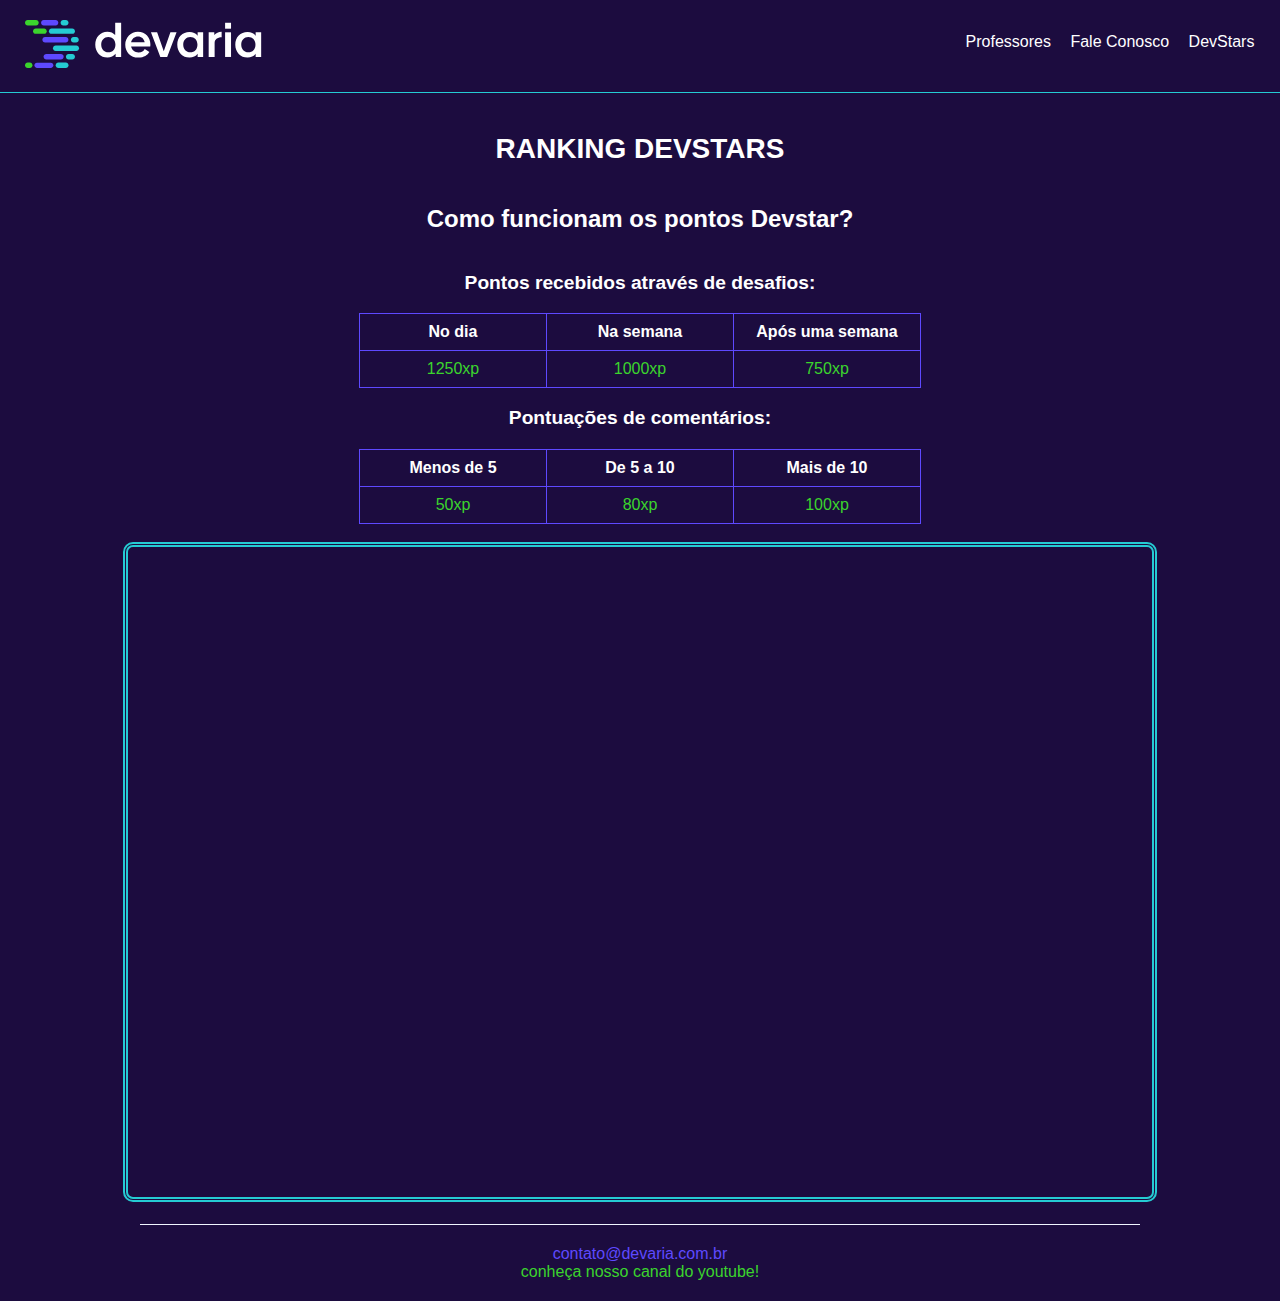
<file: DevStars.html>
<!DOCTYPE html>
<html lange="pt-BR">

<head>
    <meta charset="utf-8" />
    <title>DevStars!</title>

    <meta name="viewport" content="width=device-width, initial-scale=1.0">
    <link rel="stylesheet" href="public/css/devaria.css" />
    <link rel="stylesheet" href="public/css/header.css" />
    <link rel="stylesheet" href="public/css/footer.css" />
    <link rel="stylesheet" href="public/css/devstars.css" />


</head>

<body>
    <header>
        <a href="index.html" class="link-logo">
            <img src="public/fotos/logo-devaria.svg" alt="Logo devaria" />
        </a>
        <nav class="menu">
            <ul>
                <li><a href="Professores.html">Professores</a></li>
                <li><a href="FaleConosco.html">Fale Conosco</a></li>
                <li><a href="DevStars.html">DevStars</a></li>
            </ul>
        </nav>
    </header>
    <main>
        <h1 class="text-center">Ranking Devstars</h1>
        <h2 class="text-center">Como funcionam os pontos Devstar?</h2>
        <section class="responsive">
            <h3 class="text-center"> Pontos recebidos através de desafios:</h3>
            <table class="table-pts"> 
                <thead>      
                    <th>No dia</th>  
                    <th>Na semana</th>
                    <th>Após uma semana</th>
                </thead>
                <tbody>
                    <tr>                       
                        <td>1250xp</td>
                        <td>1000xp</td>
                        <td>750xp</td>
                    </tr>
                </tbody>
            </table>  
        </section>
        <section class="responsive">
            <h3 class="text-center">Pontuações de comentários:</h3>
            <table class="table-pts">
                <thead>                   
                    <th>Menos de 5</th>
                    <th>De 5 a 10</th>
                    <th>Mais de 10</th>
                </thead>
                <tbody>
                    <tr>                     
                        <td>50xp</td>
                        <td>80xp</td>
                        <td>100xp</td>
                    </tr>
                </tbody>
            </table>
        </section>
        <br>
        <section>
            <div class="text-center">
                <iframe class="ranking" src="https://www.devaria.com.br/devstars"></iframe>
            </div>
        </section>
        <br>
    </main>
    <footer>
        <section>
            <span>contato@devaria.com.br</span> <br />
            <span>Conheça nosso canal do Youtube!</span>
        </section>
    </footer>
</body>

</html>
</file>
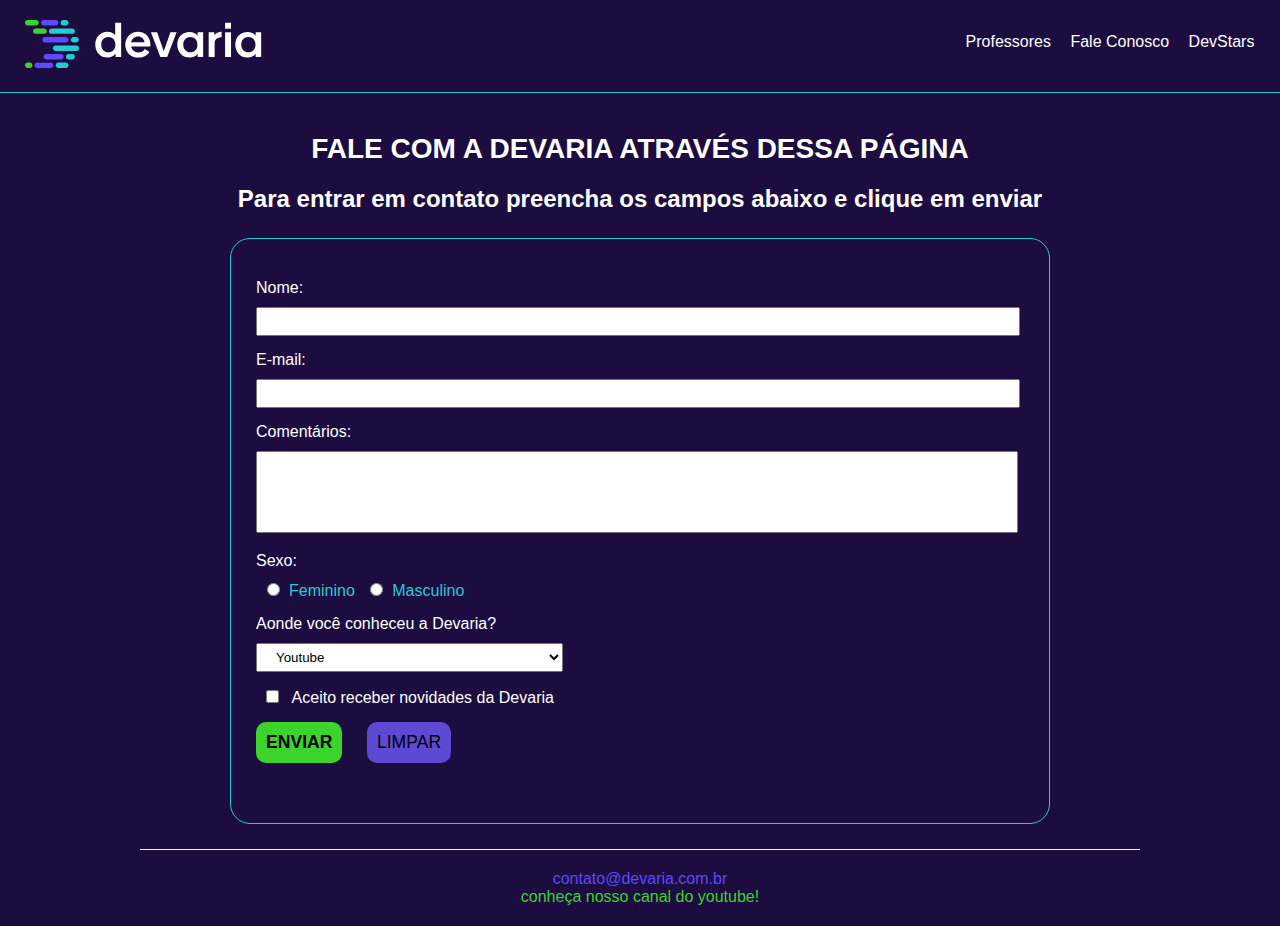
<file: FaleConosco.html>
<!DOCTYPE html>
<html lange="pt-BR">
    <head>
        <meta charset="utf-8" />
        <title>Fale Conosco!</title>

        <meta name="viewport" content="width=device-width, initial-scale=1.0">
        <link rel="stylesheet" href="public/css/devaria.css" />
        <link rel="stylesheet" href="public/css/header.css" />
        <link rel="stylesheet" href="public/css/footer.css" />
        <link rel="stylesheet" href="public/css/fale-conosco.css" />

    </head>
    <body>
        <header>
            <a href="index.html" class="link-logo">
                <img src="public/fotos/logo-devaria.svg" alt="Logo devaria" />
            </a>
            <nav class="menu">
                <ul>
                    <li><a href="Professores.html">Professores</a></li>
                    <li><a href="FaleConosco.html">Fale Conosco</a></li>
                    <li><a href="DevStars.html">DevStars</a></li>
                </ul>
            </nav>
        </header>
        <main>
            <h1 class="title text-center">Fale com a Devaria através dessa página</h1>
            <h2 class="sub-title text-center">Para entrar em contato preencha os campos abaixo e clique em enviar</h2>
            <form action="index.html" class="contact-form margin-horizontal-20px">
                <div>
                    <label>Nome:</label><input type="text" name="Nome" maxlength="70" required="true" />
                </div>
                <div>
                    <label>E-mail:</label><input type="text" name="Email" maxlength="150" required="true" />
                </div>
                <div>
                    <label>Comentários:</label>
                    <textarea name="Comentario" cols="50" rows="4" required="true" ></textarea>    
                </div>
                <div>
                    <label>Sexo:</label>
                    <input type="radio" name="Sexo" /><span>Feminino</span>
                    <input type="radio" name="Sexo" /><span>Masculino</span>
                </div>
                <div>
                    <label>Aonde você conheceu a Devaria?</label>
                    <select name="Conheceu">
                        <option selected>Youtube</option>
                        <option>Amigos</option>
                        <option>Google</option>
                        <option>Outros</option>
                    </select>
                </div>
                <div>
                    <input type="checkbox" name="Aceite" value="Aceite" />
                    <span>Aceito receber novidades da Devaria</span>
                </div>
                <div>
                    <input type="submit" name="Enviar" value="Enviar" />
                    <input type="reset" name="Limpar" value="Limpar" /> 
                </div>
            </form>
        </main>
        <footer>
            <section>
                <span>contato@devaria.com.br</span> <br />
                <span>Conheça nosso canal do Youtube!</span>
            </section>
        </footer>
    </body>
</html>
</file>
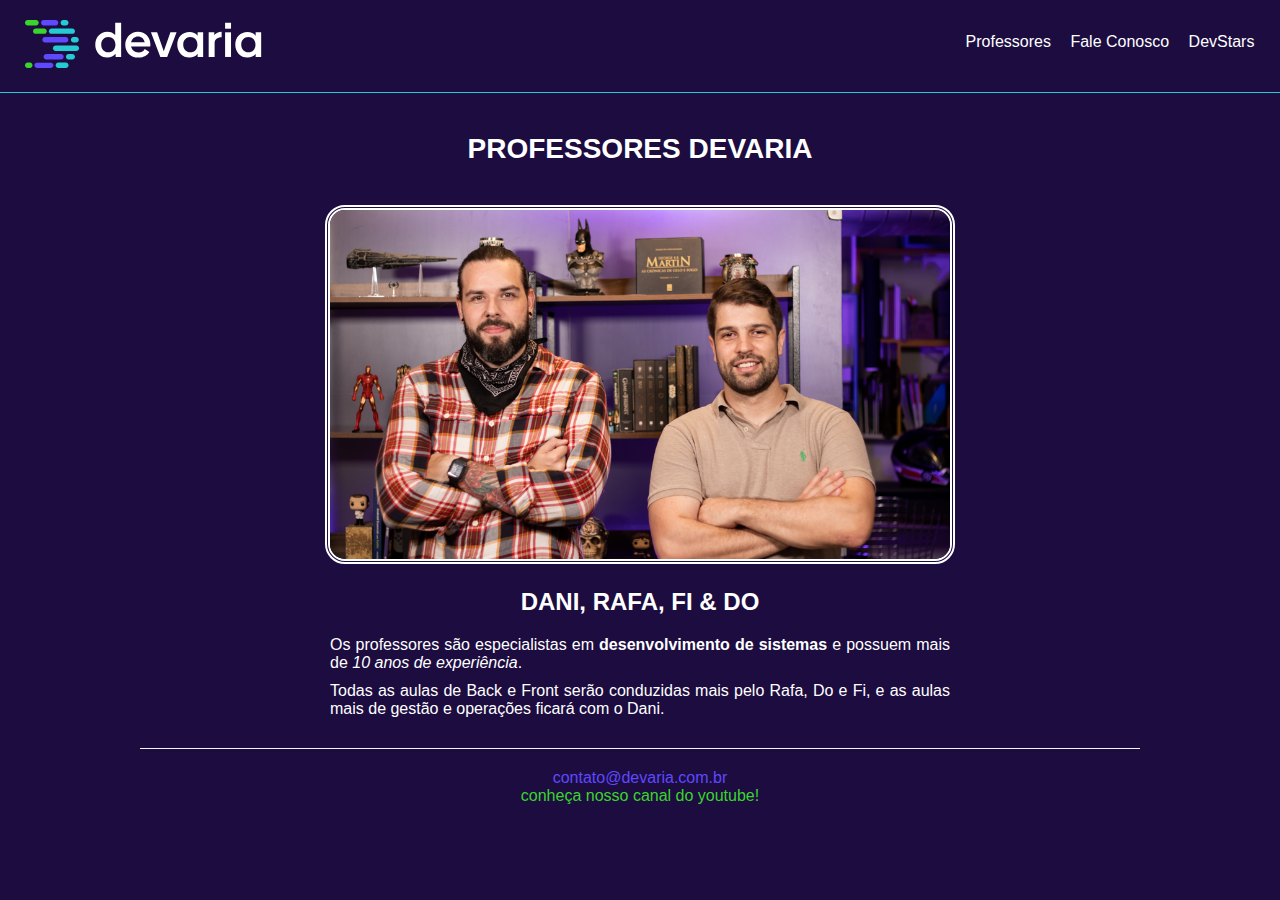
<file: Professores.html>
<!DOCTYPE html>
<html lang="pt-BR">
    <head>
        <title>Professores Devaria</title>
        <meta charset="utf-8" />
        
        <meta name="viewport" content="width=device-width, initial-scale=1.0">
        <link rel="stylesheet" href="public/css/devaria.css" />
        <link rel="stylesheet" href="public/css/header.css" />
        <link rel="stylesheet" href="public/css/footer.css" />
        <link rel="stylesheet" href="public/css/professores.css" />

    </head>
    <body>
        <header>
            <a href="index.html" class="link-logo">
                <img src="public/fotos/logo-devaria.svg" alt="Logo devaria" />
            </a>
            <nav class="menu">
                <ul>
                    <li><a href="Professores.html">Professores</a></li>
                    <li><a href="FaleConosco.html">Fale Conosco</a></li>
                    <li><a href="DevStars.html">DevStars</a></li>
                </ul>
            </nav>
        </header>
        <main>
            <h1 class="title text-center">Professores Devaria</h1>

            <section class="content-container">
                <div class="text-center"> 
                    <img class="width-50pct-desktop" src="public/fotos/fotoprofessores.png" alt="Professores Devaria" />
                </div>
                <article>
                    <h2 class="title text-center">Dani, Rafa, Fi & Do</h2>
                    <p class="text-justify width-50pct-desktop">
                        Os professores são especialistas em <strong>desenvolvimento de sistemas</strong> e possuem mais de <em>10 anos de experiência</em>.
                    </p>
                    <p class="text-justify width-50pct-desktop">
                        Todas as aulas de Back e Front serão conduzidas mais pelo Rafa, Do e Fi, e as aulas mais de gestão e operações ficará com o Dani. 
                    </p>
                </article>
            </section>
        </main>
        <footer>
            <section>
                <span>contato@devaria.com.br</span> <br />
                <span>Conheça nosso canal do Youtube!</span>
            </section>
        </footer>
    </body>
</html>
</file>
<file: public/css/devaria.css>
/* Estilos globais do site */
html {
    height: 100%;
}

body {
    background-color: #1c0c3f;
    font-family: sans-serif;
    color: #fff; 
    margin: 0;
}

.title {
    padding: 0 20px;
    font-size: 1.75em;
    text-transform: uppercase; /*letras maiusculas*/
}

h1.title { /*combinaçao de tag com classe, é outra maneira de selecionar um elemento de uma classe, sem usar pseudo-seletor*/
    margin: 40px auto 20px;
}

.text-justify {
    text-align: justify;
}

.text-center {
    text-align: center;
}

.margin-horizontal-20px {
    margin-left: 20px;
    margin-right: 20px;
}

@media screen and (min-width: 992px) {
    .width-50pct-desktop {
        width: 50% !important;
    }
}
</file>
<file: public/css/header.css>
/* Estilos relacoinados ao header */ 

header .link-logo {
    display: block;
    padding: 20px 25px;
    border-bottom: 1px solid #25cbd3;
}

header nav ul {
    padding: 0;
    text-align: center;
}

header nav ul li {
    display: inline-block;
}

header nav ul li:not(:last-child) {
    margin-right: 15px;
}
    
/* tb da pra fazer atravez de uma classe */

.menu li a {
    color: #fff;
    text-decoration: none;
}

/* hover é qnd o mouse estiver em cima*/

.menu li a:hover {
    color: #3bd42d;
    text-decoration: underline;
}

@media screen and (min-width: 992px) {
    header {
        position: relative;
    }

    .menu {
        position: absolute;
        right: 2%;
        top: 18%;
    }
}
</file>
<file: public/css/footer.css>
/* Estilos relacionados ao rodapé */

footer {
    text-align: center;
    border-top: 1px solid #f0f5ff;
    padding: 20px;
    width: 75%;
    margin: auto; /* isso ja vai centralizar o footer*/
    text-transform: lowercase; /*letras minusculas*/
}

footer section span:first-child {
    color: #5e49ff;
}

footer section span:last-child {
    color: #3bd42d;
}
</file>
<file: public/css/devstars.css>
/* Estilos da pagina devstars */

main h3 {
    font-size: 1.2em;
}


main h1 {
    margin: 40px;
    font-size: 1.75em;
    text-transform: uppercase;
}


main .ranking {
    border-radius: 10px; 
    border: 5px double #25cbd3;
    width: 90%;
    height: 400px;
}


.table-pts, th, td {
    border: 1px solid #5e49ff;
    border-collapse: collapse;
    padding: 8px;
    text-align: left;
    margin: auto;
}


.table-pts th, td {
    width: 90px;
    height: 20px;
}


.table-pts th:hover {
    background-color: #3bd42d
}


.table-pts td {
    color: #3bd42d
}


.responsive {
    overflow-x: auto;
}


@media screen and (min-width: 992px) {
    .ranking {
        width: 80% !important;
        height: 650px !important;
    }

    .table-pts, th, td {
        text-align: center;
    }
    
    .table-pts th, td {
        width: 170px;
    }
}
</file>
<file: public/css/fale-conosco.css>
/* estilos relacionados a pagina fale conosco */ 

.sub-title {
    margin: 0 20px;
}

main .contact-form > div {
    margin: 15px 0px;
}

main .contact-form > div label {
    display: block;                /*pra ela pegar 100% da largura da tela */ 
    margin-bottom: 10px;
}

main .contact-form input,
main .contact-form select,
main .contact-form textarea {
    width: 90%;
    padding: 5px 15px;
    outline-color: #3bd42d;          /* é a borda quando clica no elemento */

}

main .contact-form select {
    width: 100%;
}


main .contact-form textarea {
    resize: none;                       /* o textarea é flexivel, colocar isso para ninguem conseguir alterar o tamanho */ 
    padding-top: 15px;

}

main .contact-form > div input[type="radio"],
main .contact-form > div input[type="checkbox"] {
    width: 25px;
}

main .contact-form > div:nth-child(4) span {
    color: #25cbd3;
}

main .contact-form > div input[type="submit"],
main .contact-form > div input[type="reset"] {
    width: 100%;
    margin-bottom: 20px;
    border: none;
    text-transform: uppercase;
    border-radius: 10px;
    font-size: 1.1em;
}

main .contact-form > div input[type="submit"] {
    background-color: #3bd42d;
    padding: 10px;
    font-weight: bold;             /* negrito */ 
}


main .contact-form > div input[type="reset"] {
    background-color: #5e49d5;
}


@media screen and (min-width: 992px) {
    main .contact-form {
        width: 60%;
        border: 1px solid #25cbd3;
        border-radius: 20px;
        padding: 25px;
        margin: 25px auto;

    }

    main .contact-form input,
    main .contact-form textarea {
    width: 95%;        
    }
    
    main .contact-form select {
        width: 40%;
    }

    main .contact-form > div input[type="submit"],
    main .contact-form > div input[type="reset"] {
        width: auto;                                   /* pega a largura somente do conteúdo */    
        padding: 10px;
        outline: none;                    
    }

    main .contact-form > div input[type="submit"] {
        margin-right: 20px;
    }
}
</file>
<file: public/css/professores.css>
/* estilos referentes a pagina professores */

.content-container {
    padding: 20px;
}

.content-container h2.title {
    font-size: 1.5em;
}

.content-container > div img {
    width: 98%;
    border-radius: 20px; /* borda arredondada */
    border: 5px double;
}

@media screen and (min-width: 992px) {
    .content-container article p {
        margin: 0 auto 10px; 
    }
}
</file>
